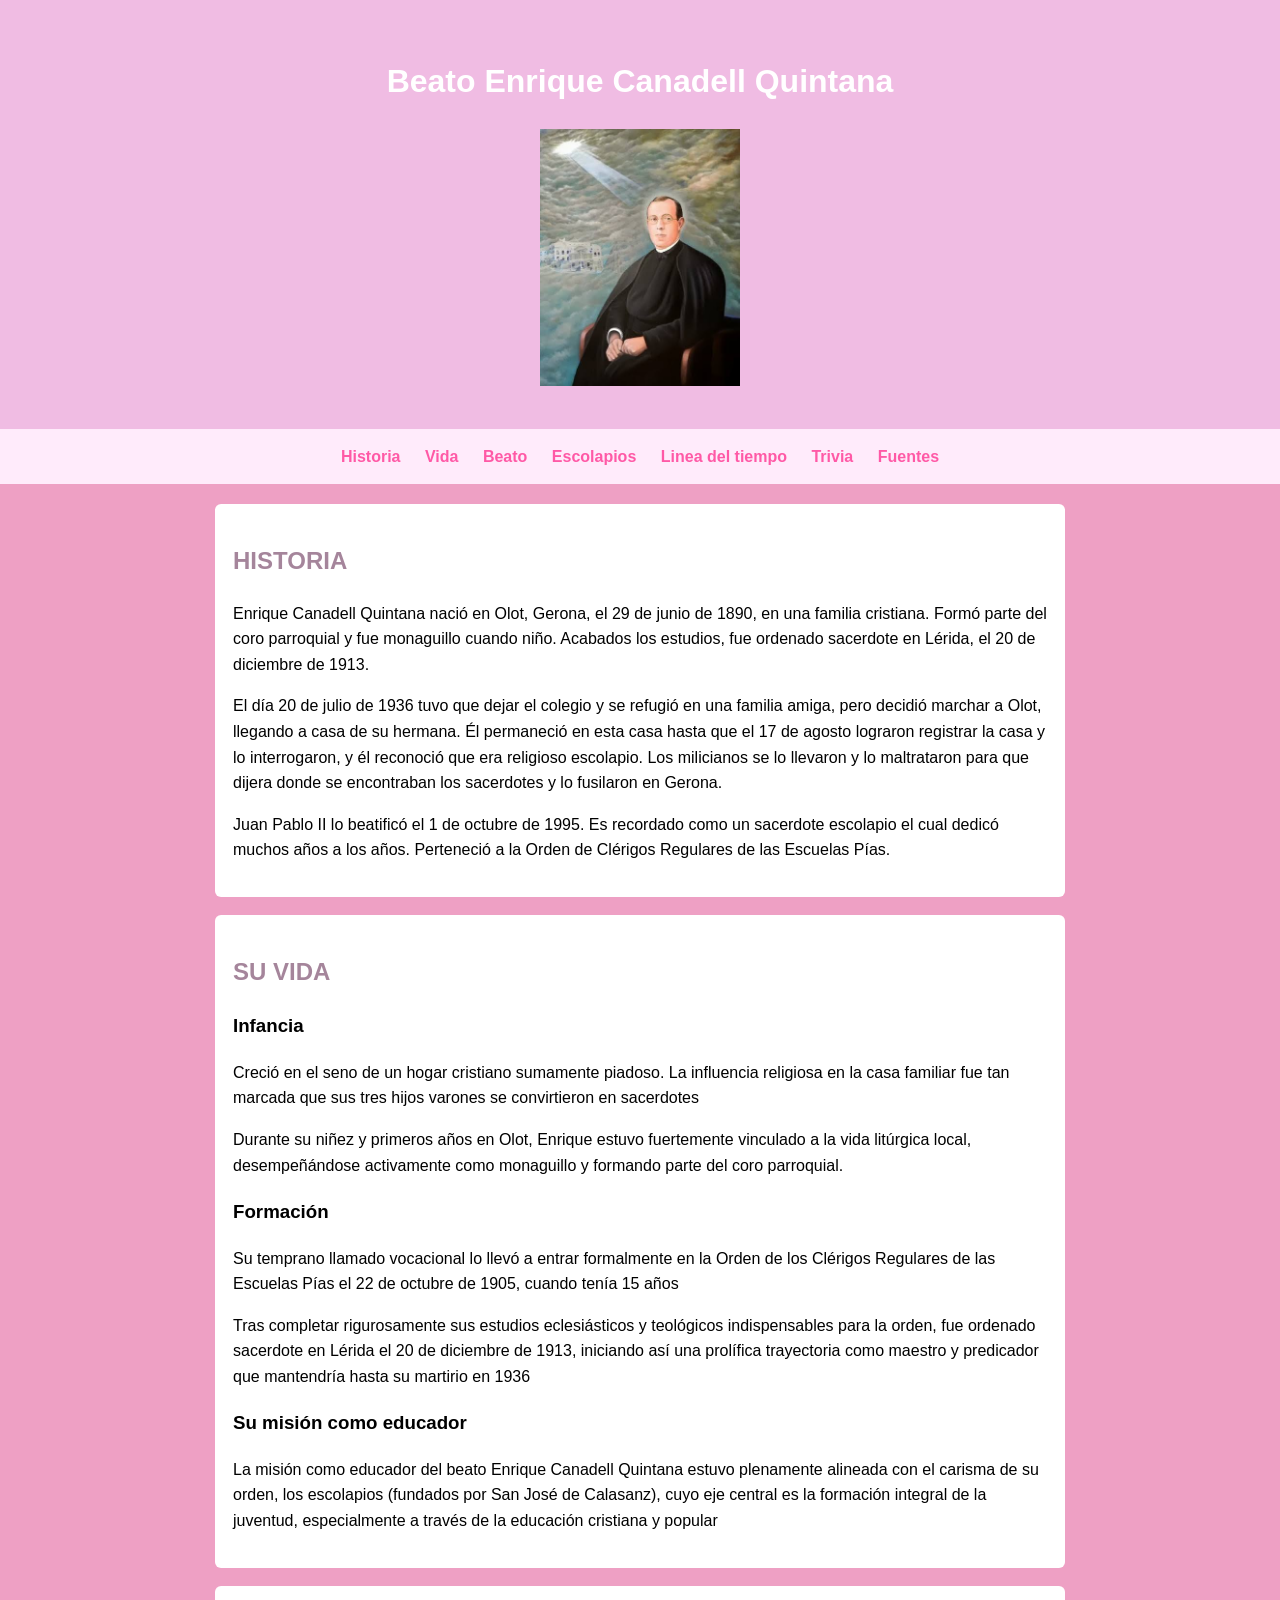
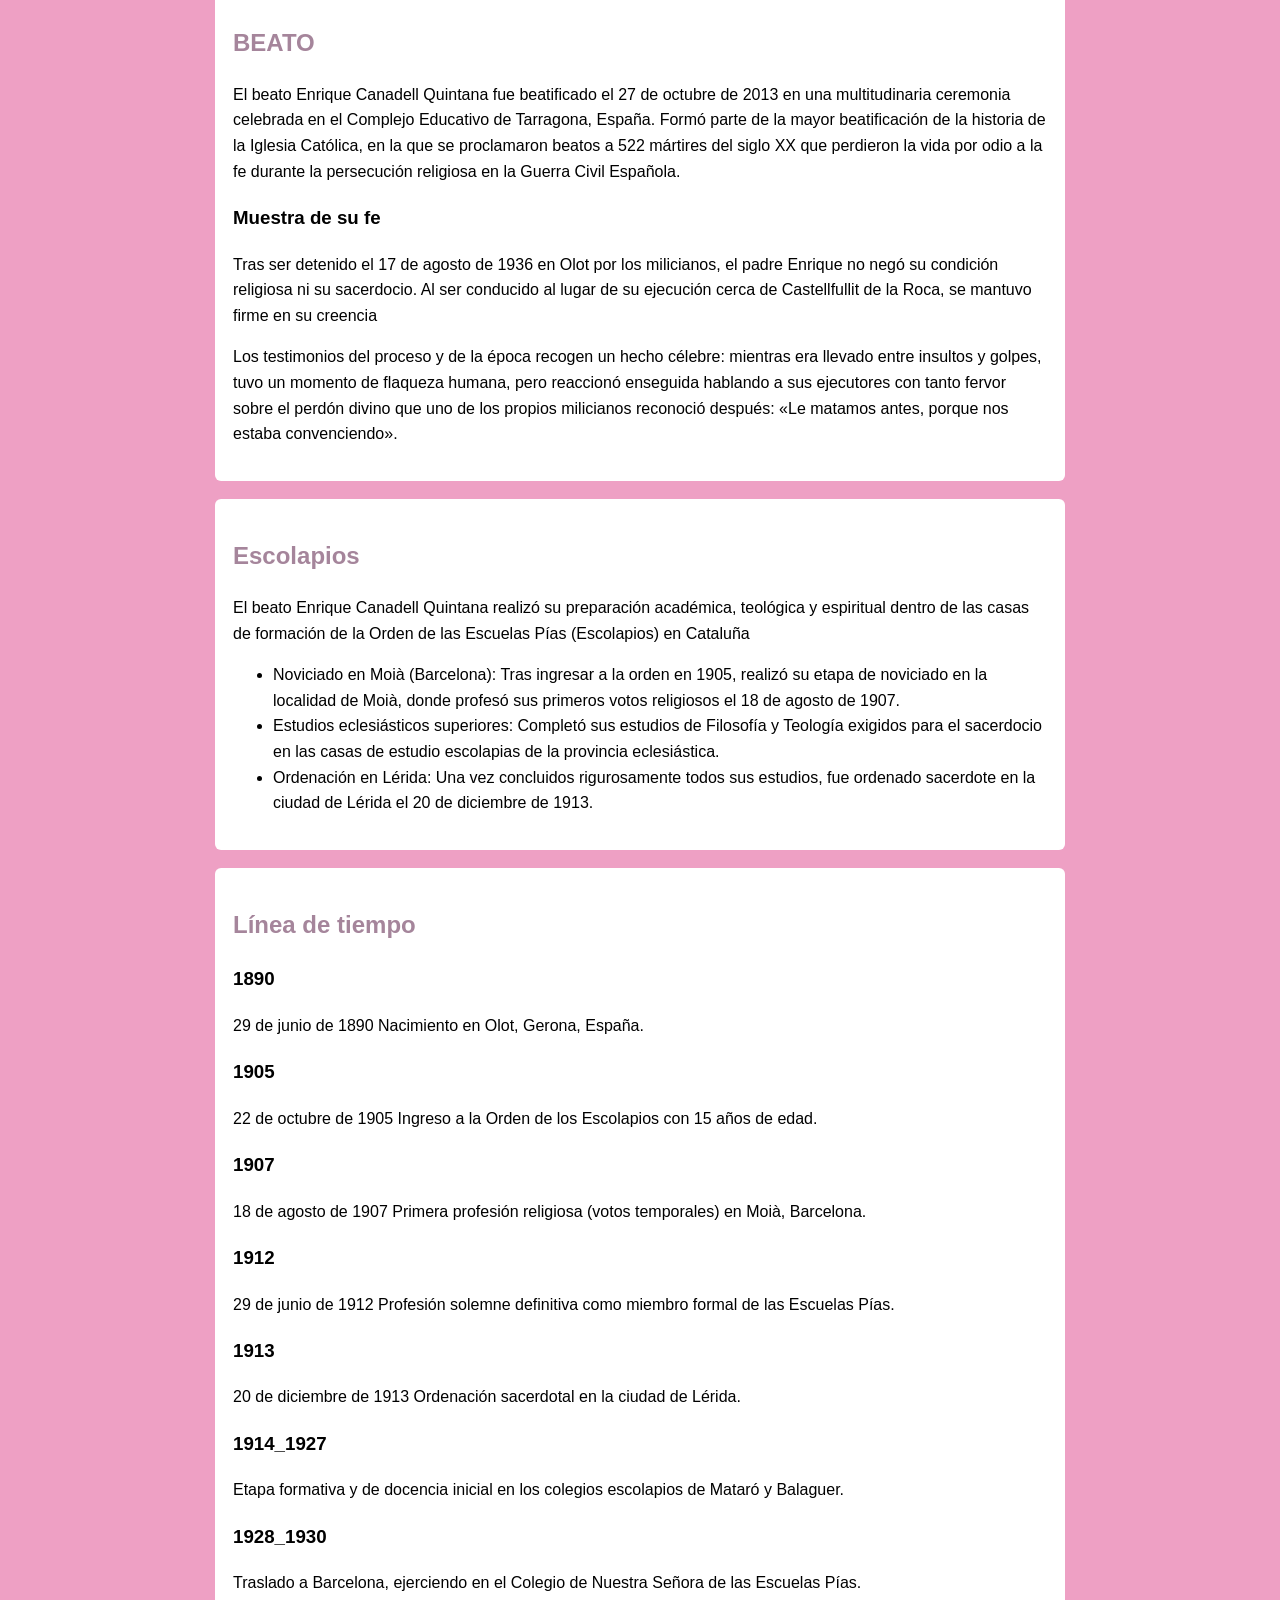
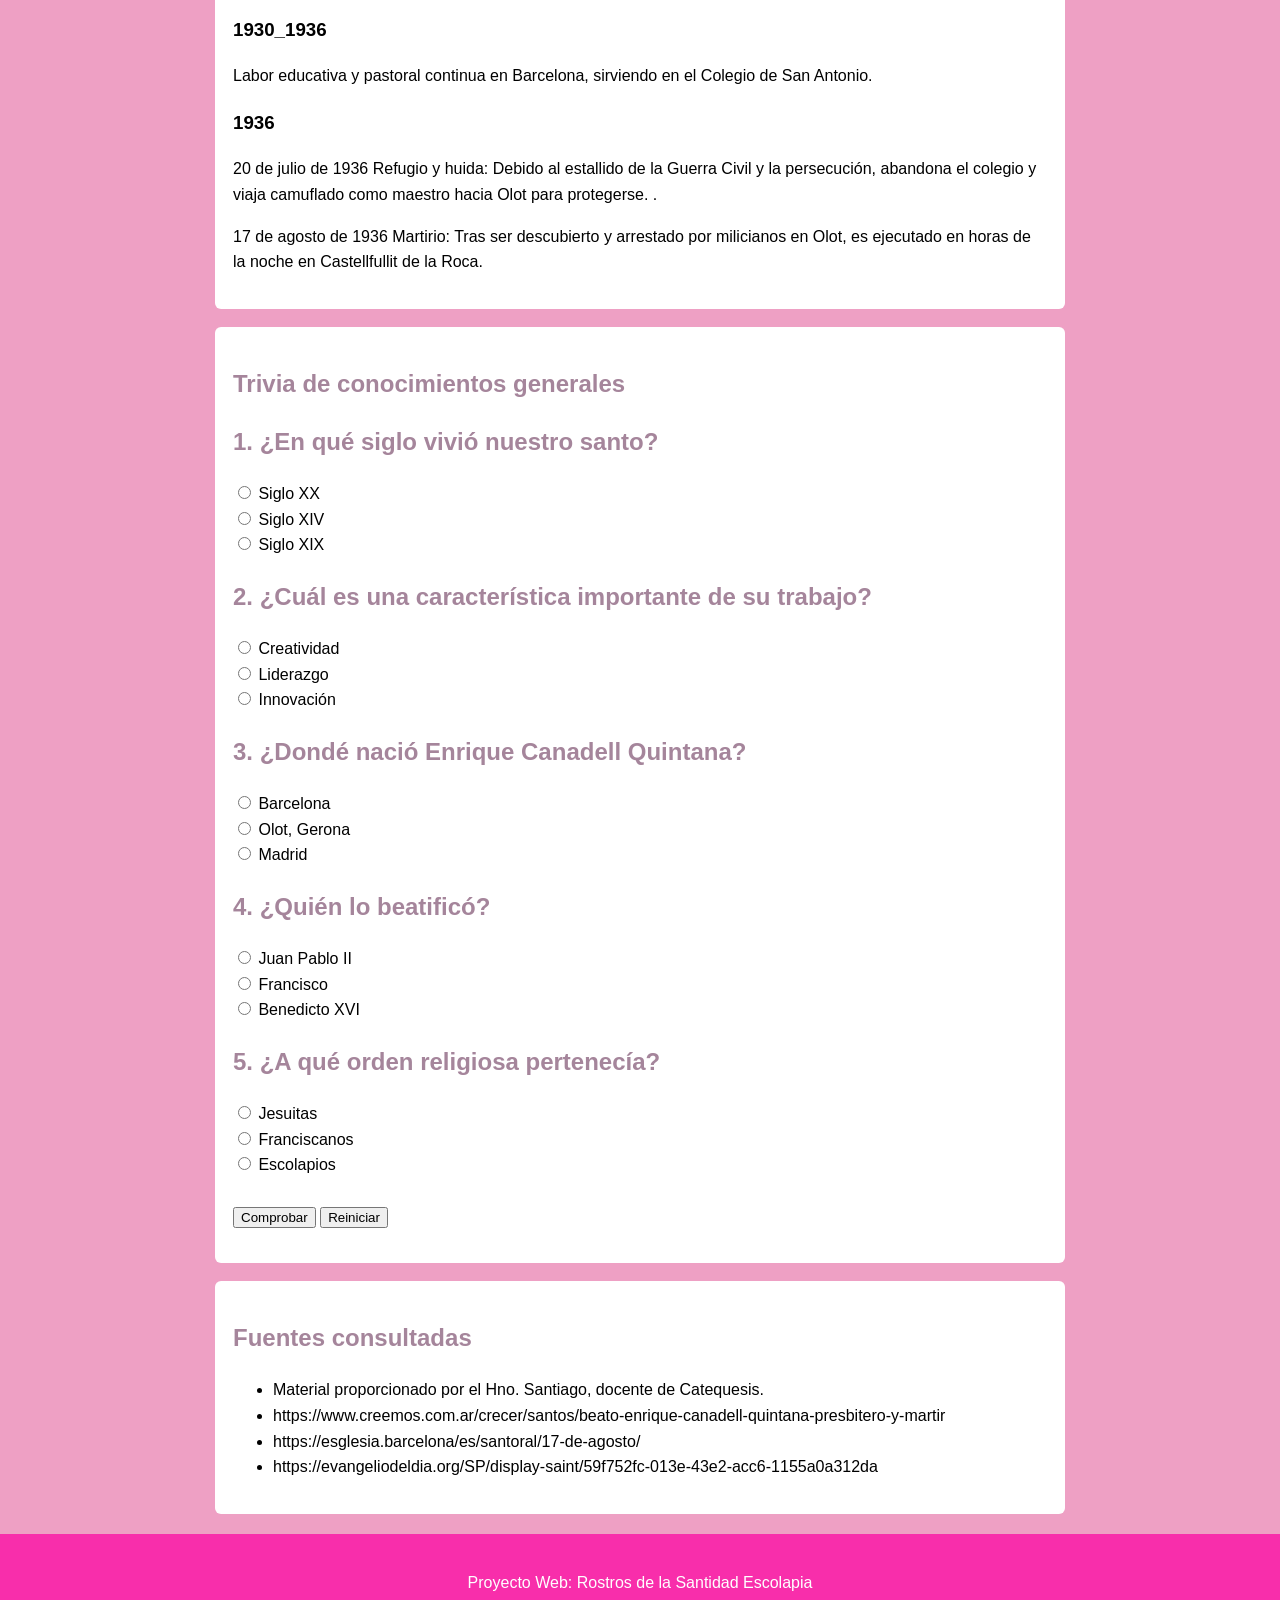
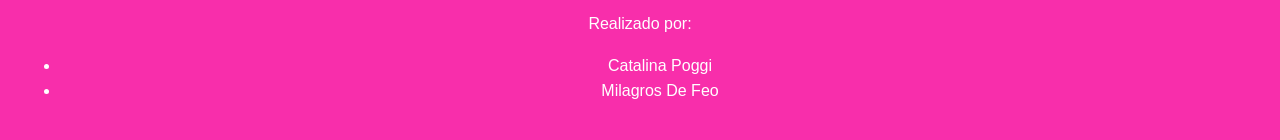
<file: index.html>
<!DOCTYPE html>
<html lang="es">
<head>
    <meta charset="UTF-8">
    <meta name="viewport" content="width=device-width, initial-scale=1.0">
    <title>Beato Enrique Canadell Quintana</title>
   <link rel="stylesheet" href="estilos.css">
</head>
<body>
     <header>
        <h1>Beato Enrique Canadell Quintana </h1>
       <img src="./img/images (1).jpg" alt="Beato Enrique Canadell Quintana" width="200">
    
    </header>
    <nav>
    <a href="#historia">Historia</a>
    <a href="#su vida">Vida</a>
    <a href="#beato">Beato</a>
    <a href="#escolapios">Escolapios</a>
    <a href="#linea-tiempo">Linea del tiempo</a>
    <a href="#trivia"> Trivia</a>
    <a href="#fuentes">Fuentes</a>
</nav>
<main>

<section id="historia">

    <h2>HISTORIA</h2>

    <p>
       Enrique Canadell Quintana nació en Olot, Gerona, el 29 de junio de 1890, en una familia cristiana. 
       Formó parte del coro parroquial y fue monaguillo cuando niño. Acabados los estudios, fue ordenado sacerdote en Lérida, el 20 de diciembre de 1913.
    </p>

    <p>
         El día 20 de julio de 1936 tuvo que dejar el colegio y se refugió en una familia amiga, pero decidió marchar a Olot, llegando a casa de su hermana. Él permaneció en esta casa hasta que el 17 de agosto lograron registrar la casa y lo interrogaron, y él reconoció que era religioso escolapio. 
        Los milicianos se lo llevaron y lo maltrataron para que dijera donde se encontraban los sacerdotes y lo fusilaron en Gerona.
    </p>

    <p>
        Juan Pablo II lo beatificó el 1 de octubre de 1995. Es recordado como un sacerdote escolapio el cual dedicó muchos años a los años. 
       Perteneció a la Orden de Clérigos Regulares de las Escuelas Pías.
    </p>    
</section>
<section id="su vida">

    <h2>SU VIDA</h2>

    <h3>Infancia </h3>

    <p>
         Creció en el seno de un hogar cristiano sumamente piadoso.
          La influencia religiosa en la casa familiar fue tan marcada que sus tres hijos varones se convirtieron en sacerdotes
    </p>

    <p>
       Durante su niñez y primeros años en Olot, Enrique estuvo fuertemente vinculado a la vida litúrgica local, desempeñándose activamente como monaguillo y formando parte del coro parroquial.
    </p>

    <h3>Formación</h3>

    <p>
        Su temprano llamado vocacional lo llevó a entrar formalmente en la Orden de los Clérigos Regulares de las Escuelas Pías el 22 de octubre de 1905, cuando tenía 15 años
    </p>

    <p>
       Tras completar rigurosamente sus estudios eclesiásticos y teológicos indispensables para la orden, fue ordenado sacerdote en Lérida el 20 de diciembre de 1913, iniciando así una prolífica trayectoria como maestro y predicador que mantendría hasta su martirio en 1936
    </p>

    <h3>Su misión como educador</h3>

    <p>
        La misión como educador del beato Enrique Canadell Quintana estuvo plenamente alineada con el carisma de su orden, los escolapios (fundados por San José de Calasanz), cuyo eje central es la formación integral de la juventud, especialmente a través de la educación cristiana y popular
    </p>


</section>
<section id="beato">

    <h2>BEATO</h2>
    <p>
      El beato Enrique Canadell Quintana fue beatificado el 27 de octubre de 2013 en una multitudinaria ceremonia celebrada en el Complejo Educativo de Tarragona, España.
Formó parte de la mayor beatificación de la historia de la Iglesia Católica, en la que se proclamaron beatos a 522 mártires del siglo XX que perdieron la vida por odio a la fe durante la persecución religiosa en la Guerra Civil Española.
    </p>

<h3>Muestra de su fe</h3>
    <p>
       Tras ser detenido el 17 de agosto de 1936 en Olot por los milicianos, el padre Enrique no negó su condición religiosa ni su sacerdocio. Al ser conducido al lugar de su ejecución cerca de Castellfullit de la Roca, se mantuvo firme en su creencia
    </p>
    <p>
        Los testimonios del proceso y de la época recogen un hecho célebre: mientras era llevado entre insultos y golpes, tuvo un momento de flaqueza humana, pero reaccionó enseguida hablando a sus ejecutores con tanto fervor sobre el perdón divino que uno de los propios milicianos reconoció después: «Le matamos antes, porque nos estaba convenciendo».
    </p>

</section>
<section id="escolapios">

    <h2>Escolapios</h2>

    <p>
       El beato Enrique Canadell Quintana realizó su preparación académica, teológica y espiritual dentro de las casas de formación de la Orden de las Escuelas Pías (Escolapios) en Cataluña
    </p>

    <ul>
        <li>Noviciado en Moià (Barcelona): Tras ingresar a la orden en 1905, realizó su etapa de noviciado en la localidad de Moià, donde profesó sus primeros votos religiosos el 18 de agosto de 1907.</li>
        <li>Estudios eclesiásticos superiores: Completó sus estudios de Filosofía y Teología exigidos para el sacerdocio en las casas de estudio escolapias de la provincia eclesiástica.</li>
        <li>Ordenación en Lérida: Una vez concluidos rigurosamente todos sus estudios, fue ordenado sacerdote en la ciudad de Lérida el 20 de diciembre de 1913.</li>
        
    </ul>
</section>
<section id="linea-tiempo">

    <h2>Línea de tiempo</h2>

    <article>
        <h3>1890</h3>
        <p>29 de junio de 1890	Nacimiento en Olot, Gerona, España.</p>
    </article>

    <article>
        <h3>1905</h3>
        <p>22 de octubre de 1905	Ingreso a la Orden de los Escolapios con 15 años de edad.
</p>
        
    </article>

    <article>
        <h3>1907</h3>
        <p>18 de agosto de 1907	Primera profesión religiosa (votos temporales) en Moià, Barcelona.
</p>
    </article>

    <article>
        <h3>1912</h3>
        <p>29 de junio de 1912	Profesión solemne definitiva como miembro formal de las Escuelas Pías.
</p>
    </article>

    <article>
        <h3>1913</h3>
        <p>20 de diciembre de 1913	Ordenación sacerdotal en la ciudad de Lérida.
</p>
    </article>

    <article>
        <h3>1914_1927</h3>
        <p>Etapa formativa y de docencia inicial en los colegios escolapios de Mataró y Balaguer.
</p>
    </article>

    <article>
        <h3>1928_1930</h3>
        <p>Traslado a Barcelona, ejerciendo en el Colegio de Nuestra Señora de las Escuelas Pías.</p>
    </article>

    <article>
        <h3>1930_1936</h3>
        <p>
	Labor educativa y pastoral continua en Barcelona, sirviendo en el Colegio de San Antonio.
</p>
    </article>

    <article>
        <h3>1936</h3>
        <p>
20 de julio de 1936	Refugio y huida: Debido al estallido de la Guerra Civil y la persecución, abandona el colegio y viaja camuflado como maestro hacia Olot para protegerse.
.</p>
<p>
17 de agosto de 1936 Martirio: Tras ser descubierto y arrestado por milicianos en Olot, es ejecutado en horas de la noche en Castellfullit de la Roca.
</p>
    </article>
   

</section>
<section id="trivia">
    <h2> Trivia de conocimientos generales</h2>
  
<h2>1. ¿En qué siglo vivió nuestro santo?</h3>
<input type="radio" name="p1" value="a"> Siglo XX<br>
<input type="radio" name="p1" value="b"> Siglo XIV<br>
<input type="radio" name="p1" value="c"> Siglo XIX<br>
<h2>2. ¿Cuál es una característica importante de su trabajo?</h2>
<input type="radio" name="p2" value="a"> Creatividad <br>
<input type="radio" name="p2" value="b"> Liderazgo<br>
<input type="radio" name="p2" value="c"> Innovación<br>
<h2>3. ¿Dondé nació Enrique Canadell Quintana?</h2>
<input type="radio" name="p3" value="a"> Barcelona<br>
<input type="radio" name="p3" value="b"> Olot, Gerona<br>
<input type="radio" name="p3" value="c"> Madrid<br>
<h2>4. ¿Quién lo beatificó?</h2>
<input type="radio" name="p4" value="a"> Juan Pablo II<br>
<input type="radio" name="p4" value="b"> Francisco<br>
<input type="radio" name="p4" value="c"> Benedicto XVI<br>
<h2>5. ¿A qué orden religiosa pertenecía?</h2>
<input type="radio" name="p5" value="a"> Jesuitas<br>
<input type="radio" name="p5" value="b"> Franciscanos<br>
<input type="radio" name="p5" value="c"> Escolapios<br>
<br>
<button id="comprobar" type="button">Comprobar</button>
<button id="reiniciar" type="button">Reiniciar</button>
<p id="resultado"></p>
</section>
<section id="fuentes">
<h2>Fuentes consultadas</h2>
<ul>
<li>Material proporcionado por el Hno. Santiago, docente de Catequesis.</li>
<li>https://www.creemos.com.ar/crecer/santos/beato-enrique-canadell-quintana-presbitero-y-martir</li>
<li>https://esglesia.barcelona/es/santoral/17-de-agosto/</li>
<li>https://evangeliodeldia.org/SP/display-saint/59f752fc-013e-43e2-acc6-1155a0a312da </li>
</ul>
</section>
</main>
<script src="script.js"></script>
<footer>
<p>Proyecto Web: Rostros de la Santidad Escolapia</p>
 <p>Realizado por: <ul>
 <li>Catalina Poggi</li>
 <li>Milagros De Feo</li>
</ul></p>
</footer>
</body>
</html>
</file>
<file: estilos.css>
body {
    margin: 0;
    font-family: Arial, sans-serif;
    line-height: 1.6;
    color: #000000;
    background: #eea0c4;
  }
  
  header {
    padding: 35px 15px;
    text-align: center;
    color: white;
    background: #f0bce3;
  }
  
  nav {
    padding: 15px;
    text-align: center;
    background: #ffebfb;
    position: sticky;
    top: 0px;
  }
  
  nav a {
    margin: 0 10px;
    color: #ff59a6;
    text-decoration: none;
    font-weight: bold;
  }
  
  main {
    max-width: 850px;
    margin: 20px auto;
    padding: 0 15px;
  }
  
  section {
    margin-bottom: 18px;
    padding: 18px;
    background: white;
    border-radius: 6px;
  }
  
  h2 {
    color: #a5859b;
  }
  
  a {
    color: #97758c;
  }
  
  .nota {
    font-size: 0.9em;
    color: #c596b7;
  }
  
  footer {
    padding: 20px;
    text-align: center;
    color: white;
    background: #f82eab;
  }
  
  .volver {
    color: white;
  }
</file>
